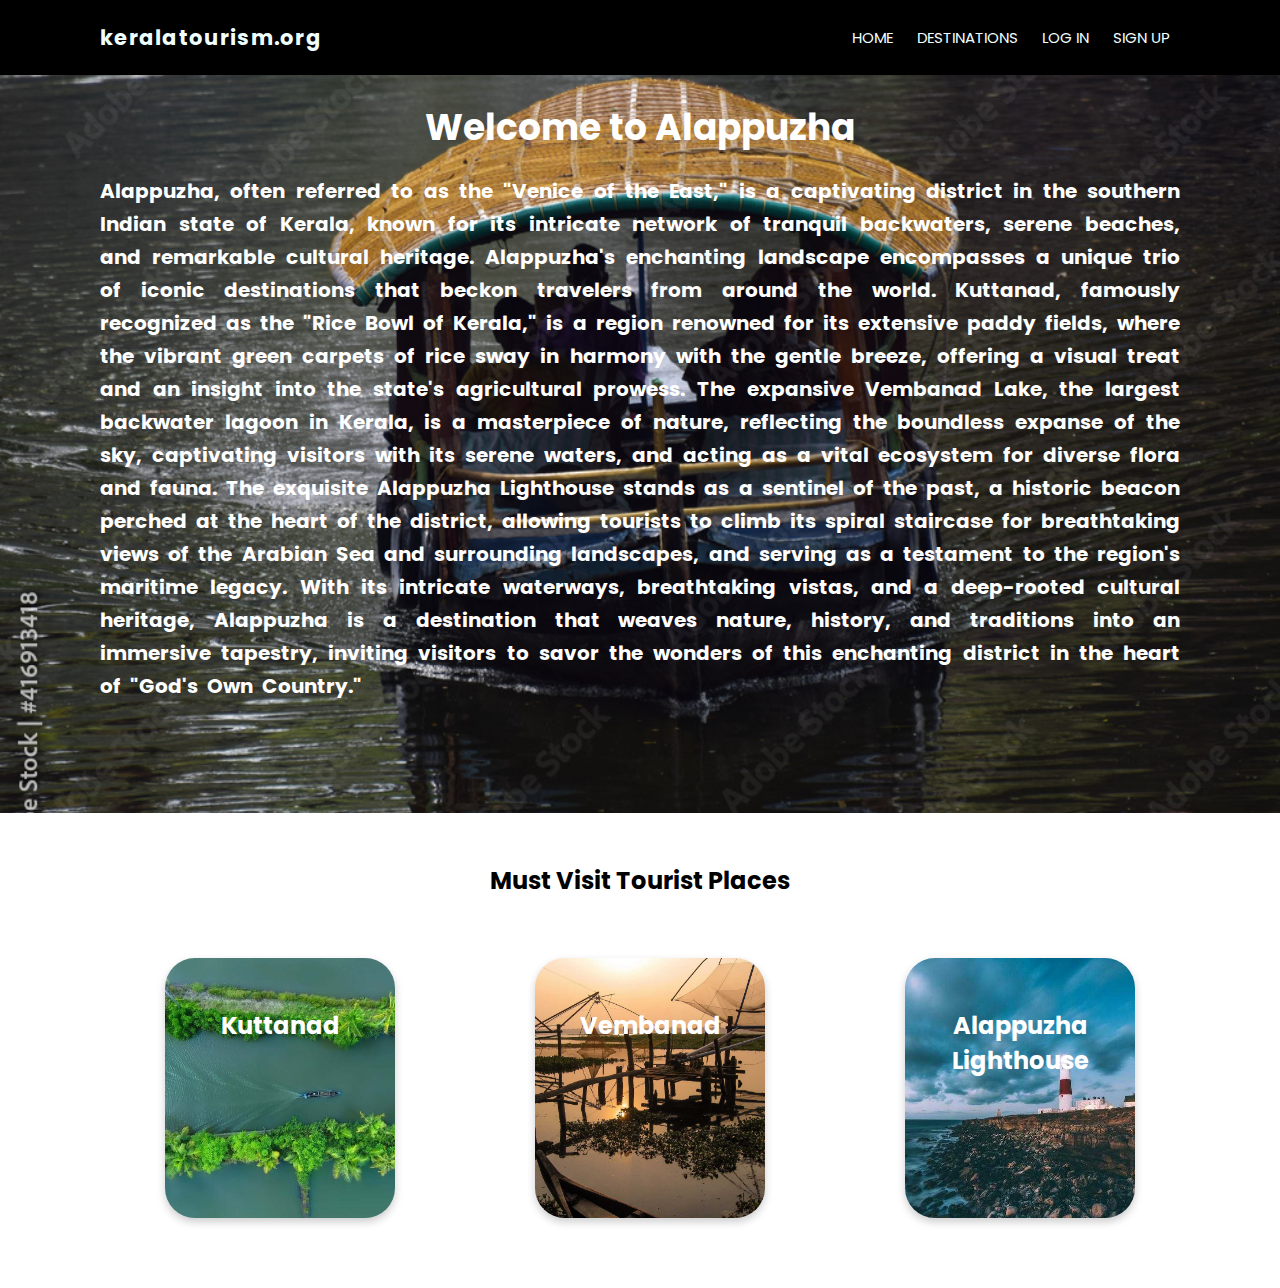
<file: alappuzha.html>
<!DOCTYPE html>
<html lang="en">
<head>
    <meta charset="UTF-8">
    <meta name="viewport" content="width=device-width, initial-scale=1.0">
    <title>Alappuzha</title>
    <link href="https://fonts.googleapis.com/css2?family=Poppins:wght@300&display=swap" rel="stylesheet">
    <link rel="stylesheet" href="navbar.css">
    <link rel="stylesheet" href="alappuzha.css">
</head>
<body>
    <header>
        <nav>
            <div class="logo">
                <p>keralatourism.org</p>
            </div>
            <ul>
                <li><a href="index.html">HOME</a></li>
                <li><a href="destinations.html">DESTINATIONS</a></li>
                <li><a href="login.html" target="_blank">LOG IN</a></li>
                <li><a href="signup.html" target="_blank">SIGN UP</a></li>
            </ul>
        </nav>
    </header>
    <div class="alappuzha-background">
        <h1>Welcome to Alappuzha</h1>
        <p>Alappuzha, often referred to as the "Venice of the East," is a captivating district in the southern Indian state of Kerala, known for its intricate network of tranquil backwaters, serene beaches, and remarkable cultural heritage. Alappuzha's enchanting landscape encompasses a unique trio of iconic destinations that beckon travelers from around the world. Kuttanad, famously recognized as the "Rice Bowl of Kerala," is a region renowned for its extensive paddy fields, where the vibrant green carpets of rice sway in harmony with the gentle breeze, offering a visual treat and an insight into the state's agricultural prowess. The expansive Vembanad Lake, the largest backwater lagoon in Kerala, is a masterpiece of nature, reflecting the boundless expanse of the sky, captivating visitors with its serene waters, and acting as a vital ecosystem for diverse flora and fauna. The exquisite Alappuzha Lighthouse stands as a sentinel of the past, a historic beacon perched at the heart of the district, allowing tourists to climb its spiral staircase for breathtaking views of the Arabian Sea and surrounding landscapes, and serving as a testament to the region's maritime legacy. With its intricate waterways, breathtaking vistas, and a deep-rooted cultural heritage, Alappuzha is a destination that weaves nature, history, and traditions into an immersive tapestry, inviting visitors to savor the wonders of this enchanting district in the heart of "God's Own Country."</p>
    </div>
    <h2>Must Visit Tourist Places</h2>
    <div class="destination-cards">
        <div class="destination-card">
            <h2 id="c1">Kuttanad</h2>
        </div>
        <div class="destination-card">
            <h2 id="c2">Vembanad</h2>
        </div>
        <div class="destination-card">
            <h2 id="c3">Alappuzha Lighthouse</h2>
        </div>
    </div>
</body>
</html>
</file>
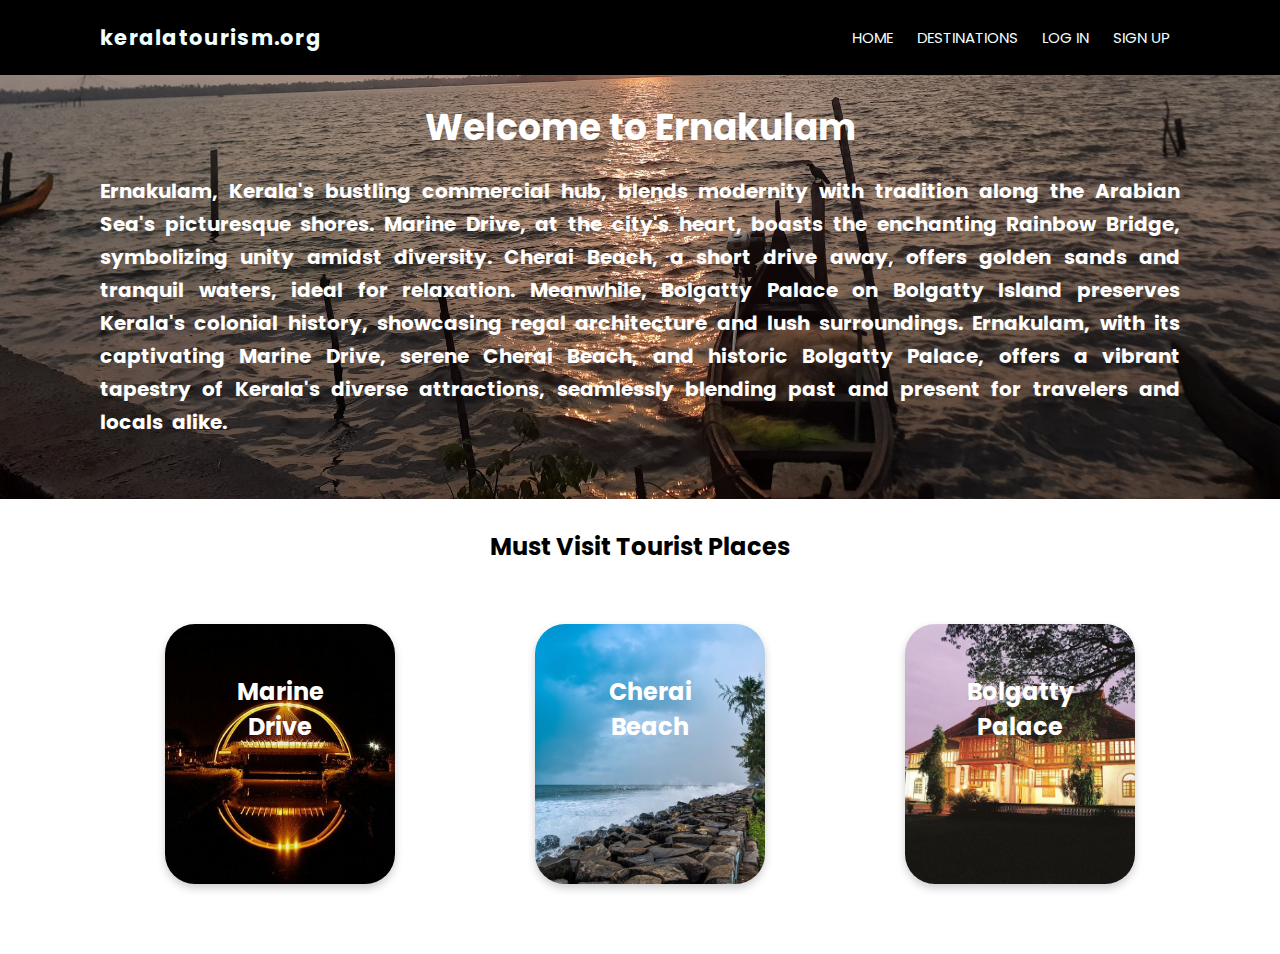
<file: eklm.html>
<!DOCTYPE html>
<html lang="en">
<head>
    <meta charset="UTF-8">
    <meta name="viewport" content="width=device-width, initial-scale=1.0">
    <title>Ernakulam</title>
    <link href="https://fonts.googleapis.com/css2?family=Poppins:wght@300&display=swap" rel="stylesheet">
    <link rel="stylesheet" href="navbar.css">
    <link rel="stylesheet" href="eklm.css">
</head>
<body>
    <header>
        <nav>
            <div class="logo">
                <p>keralatourism.org</p>
            </div>
            <ul>
                <li><a href="index.html">HOME</a></li>
                <li><a href="destinations.html">DESTINATIONS</a></li>
                <li><a href="login.html" target="_blank">LOG IN</a></li>
                <li><a href="signup.html" target="_blank">SIGN UP</a></li>
            </ul>
        </nav>
    </header>
    <div class="eklm-background">
        <h1>Welcome to Ernakulam</h1>
        <p>Ernakulam, Kerala's bustling commercial hub, blends modernity with tradition along the Arabian Sea's picturesque shores. Marine Drive, at the city's heart, boasts the enchanting Rainbow Bridge, symbolizing unity amidst diversity. Cherai Beach, a short drive away, offers golden sands and tranquil waters, ideal for relaxation. Meanwhile, Bolgatty Palace on Bolgatty Island preserves Kerala's colonial history, showcasing regal architecture and lush surroundings. Ernakulam, with its captivating Marine Drive, serene Cherai Beach, and historic Bolgatty Palace, offers a vibrant tapestry of Kerala's diverse attractions, seamlessly blending past and present for travelers and locals alike.</p>
    </div>
    <h2>Must Visit Tourist Places</h2>
    <div class="destination-cards">
        <div class="destination-card">
            <h2 id="c1">Marine Drive</h2>
        </div>
        <div class="destination-card">
            <h2 id="c2">Cherai Beach</h2>
        </div>
        <div class="destination-card">
            <h2 id="c3">Bolgatty Palace </h2>
        </div>
    </div>
</body>
</html>
</file>
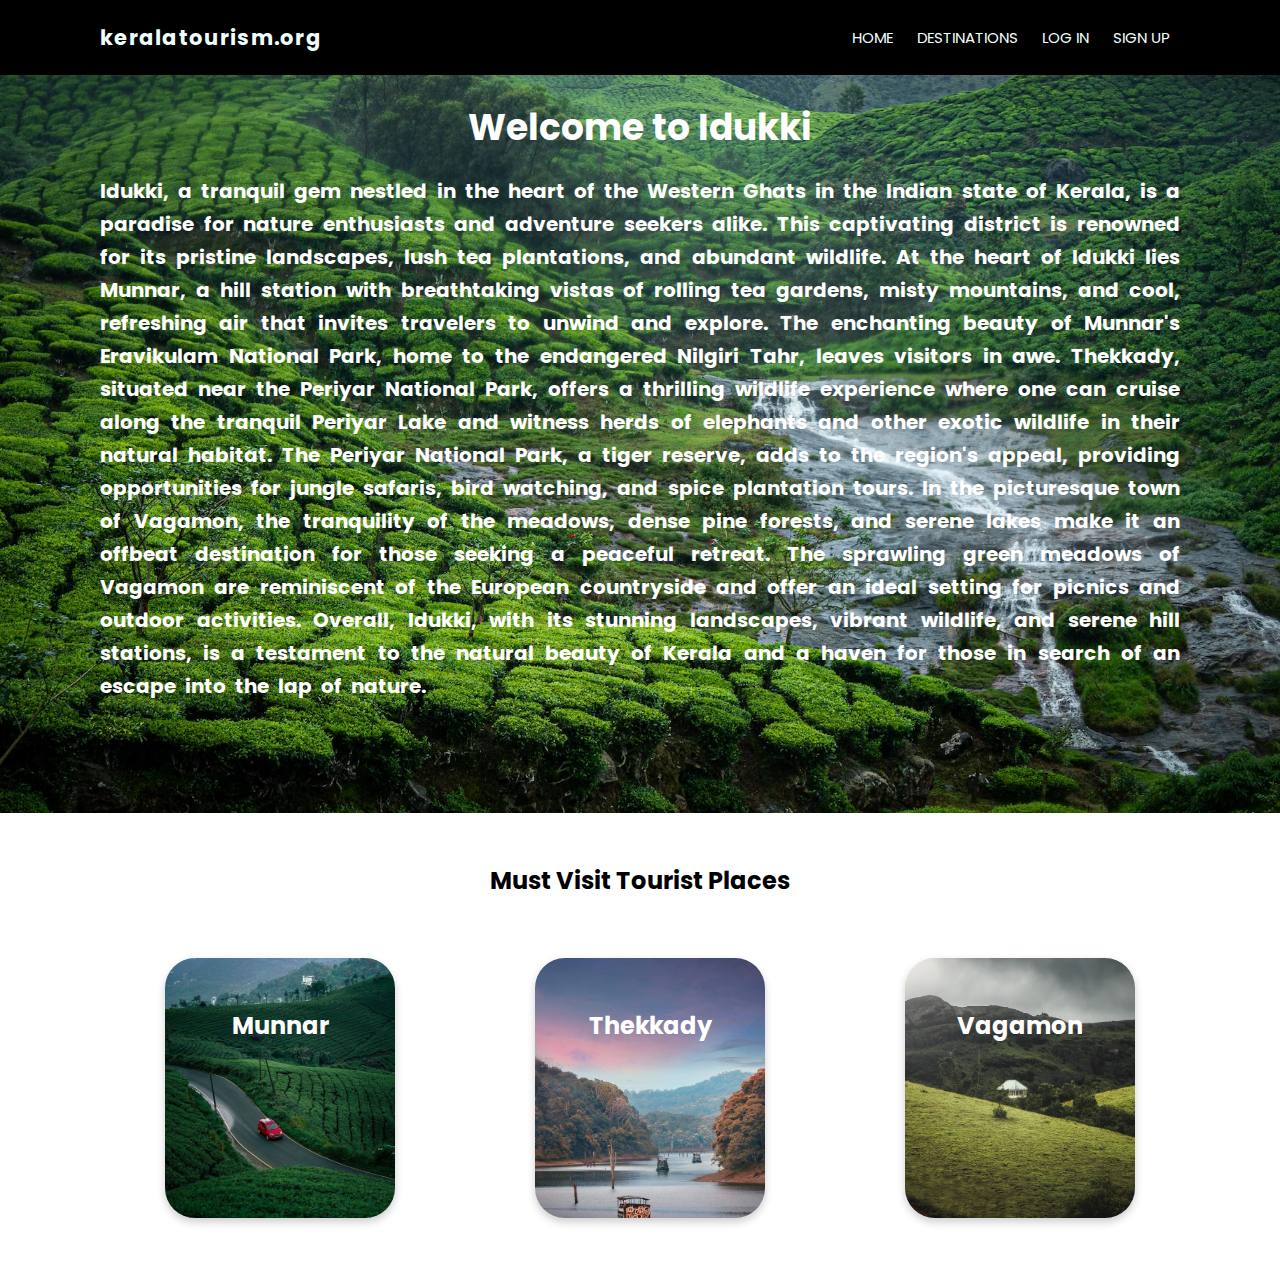
<file: idukki.html>
<!DOCTYPE html>
<html lang="en">
<head>
    <meta charset="UTF-8">
    <meta name="viewport" content="width=device-width, initial-scale=1.0">
    <title>Idukki</title>
    <link href="https://fonts.googleapis.com/css2?family=Poppins:wght@300&display=swap" rel="stylesheet">
    <link rel="stylesheet" href="navbar.css">
    <link rel="stylesheet" href="idukki.css">
</head>
<body>
    <header>
        <nav>
            <div class="logo">
                <p>keralatourism.org</p>
            </div>
            <ul>
                <li><a href="index.html">HOME</a></li>
                <li><a href="destinations.html">DESTINATIONS</a></li>
                <li><a href="login.html" target="_blank">LOG IN</a></li>
                <li><a href="signup.html" target="_blank">SIGN UP</a></li>
            </ul>
        </nav>
    </header>
    <div class="idukki-background">
        <h1>Welcome to Idukki</h1>
        <p>Idukki, a tranquil gem nestled in the heart of the Western Ghats in the Indian state of Kerala, is a paradise for nature enthusiasts and adventure seekers alike. This captivating district is renowned for its pristine landscapes, lush tea plantations, and abundant wildlife. At the heart of Idukki lies Munnar, a hill station with breathtaking vistas of rolling tea gardens, misty mountains, and cool, refreshing air that invites travelers to unwind and explore. The enchanting beauty of Munnar's Eravikulam National Park, home to the endangered Nilgiri Tahr, leaves visitors in awe. Thekkady, situated near the Periyar National Park, offers a thrilling wildlife experience where one can cruise along the tranquil Periyar Lake and witness herds of elephants and other exotic wildlife in their natural habitat. The Periyar National Park, a tiger reserve, adds to the region's appeal, providing opportunities for jungle safaris, bird watching, and spice plantation tours. In the picturesque town of Vagamon, the tranquility of the meadows, dense pine forests, and serene lakes make it an offbeat destination for those seeking a peaceful retreat. The sprawling green meadows of Vagamon are reminiscent of the European countryside and offer an ideal setting for picnics and outdoor activities. Overall, Idukki, with its stunning landscapes, vibrant wildlife, and serene hill stations, is a testament to the natural beauty of Kerala and a haven for those in search of an escape into the lap of nature.</p>
    </div>
    <h2>Must Visit Tourist Places</h2>
    <div class="destination-cards">
        <div class="destination-card">
            <h2 id="c1">Munnar</h2>
        </div>
        <div class="destination-card">
            <h2 id="c2">Thekkady</h2>
        </div>
        <div class="destination-card">
            <h2 id="c3">Vagamon </h2>
        </div>
    </div>
</body>
</html>
</file>
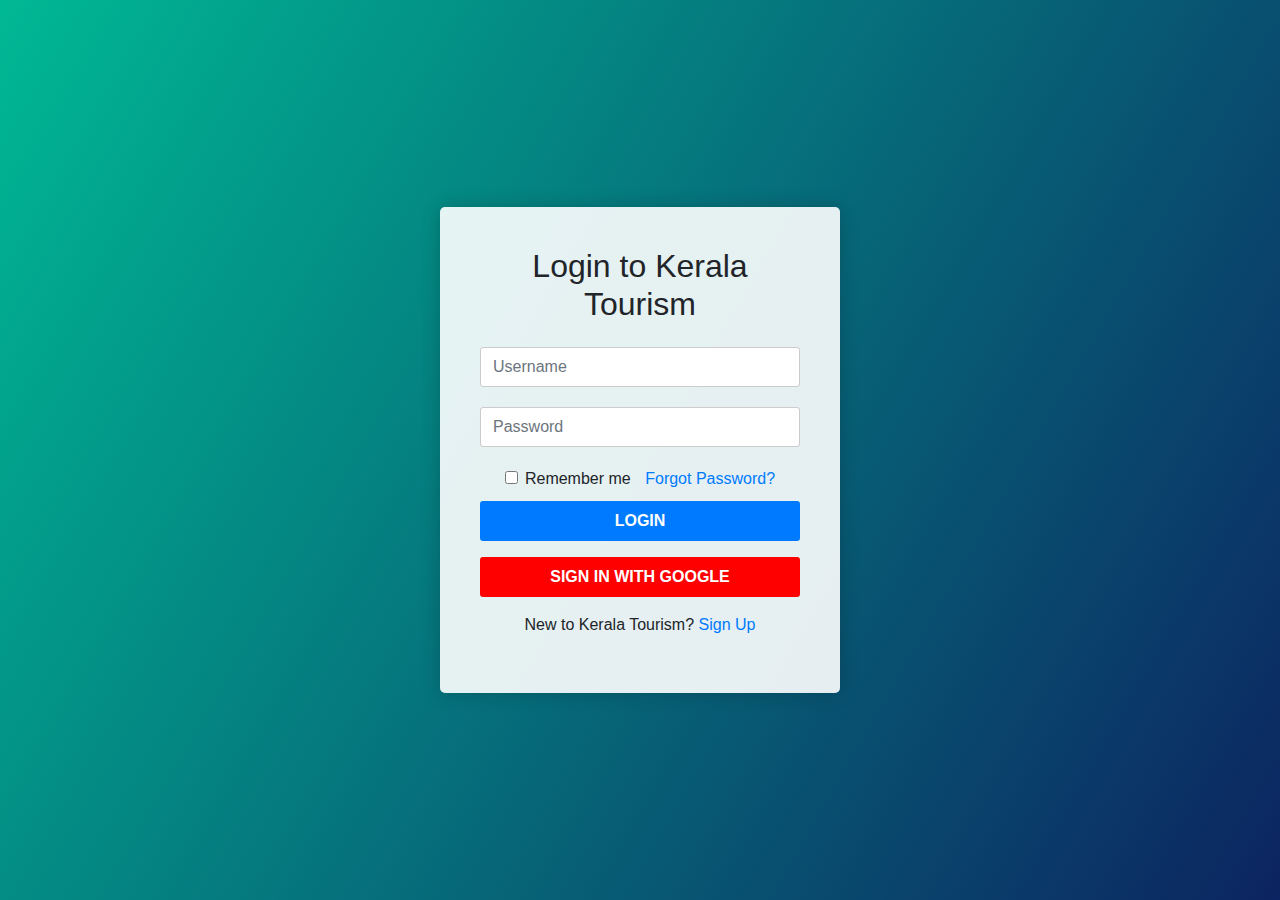
<file: login.html>
<!DOCTYPE html>
<html lang="en">
<head>
    <meta charset="UTF-8">
    <meta name="viewport" content="width=device-width, initial-scale=1.0">
    <title>Login - Kerala Tourism</title>
    <link rel="stylesheet" href="https://stackpath.bootstrapcdn.com/bootstrap/4.5.2/css/bootstrap.min.css">
    <link rel="stylesheet" href="login.css"> 
</head>
<body>
    <div class="login-container">
        <div class="login-box">
            <h2 class="text-center mb-4">Login to Kerala Tourism</h2>
            <form action="process_login.php" method="post">
                <div class="form-group">
                    <input type="text" class="form-control" id="username" name="username" placeholder="Username" required>
                </div>
                <div class="form-group">
                    <input type="password" class="form-control" id="password" name="password" placeholder="Password" required>
                </div>
                <div class="form-check">
                    <input type="checkbox" class="form-check-input" id="rememberMe">
                    <label class="form-check-label" for="rememberMe">Remember me</label>
                    <a href="forgot_password.html" class="forgot-password-link">Forgot Password?</a>
                </div>
                <button type="submit" class="btn btn-primary btn-block">Login</button>
                <div class="text-center mt-3">
                    <button class="btn btn-danger btn-block">Sign In with Google</button>
                </div>
                <div class="text-center mt-3">
                    <p>New to Kerala Tourism? <a href="signup.html">Sign Up</a></p>
                </div>
            </form>
        </div>
    </div>
</body>
</html>
</file>
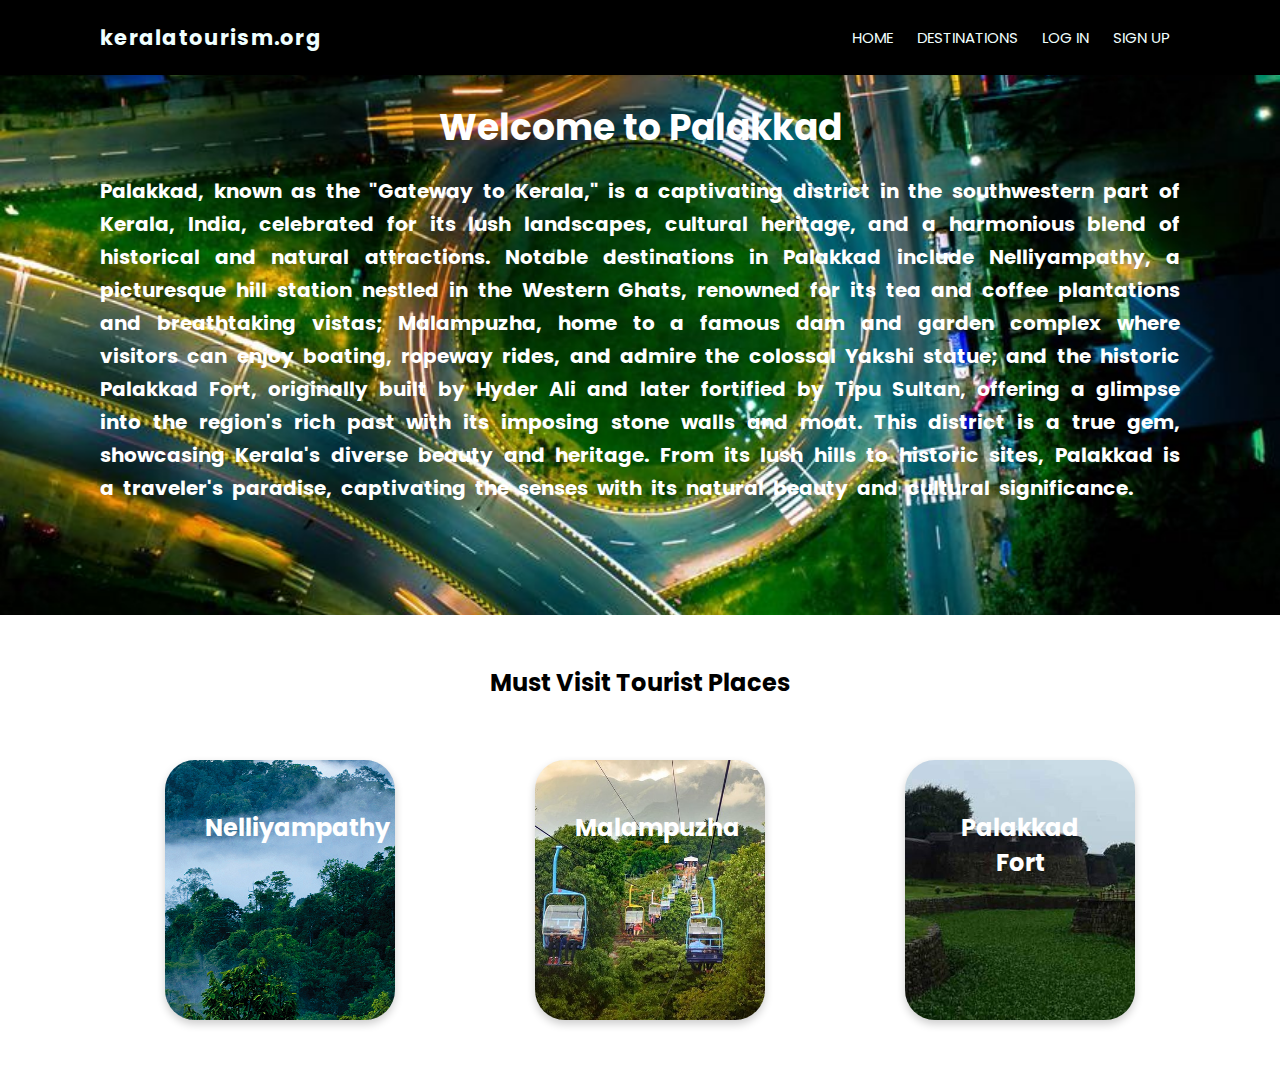
<file: pkd.html>
<!DOCTYPE html>
<html lang="en">
<head>
    <meta charset="UTF-8">
    <meta name="viewport" content="width=device-width, initial-scale=1.0">
    <title>Palakkad</title>
    <link href="https://fonts.googleapis.com/css2?family=Poppins:wght@300&display=swap" rel="stylesheet">
    <link rel="stylesheet" href="navbar.css">
    <link rel="stylesheet" href="pkd.css">
</head>
<body>
    <header>
        <nav>
            <div class="logo">
                <p>keralatourism.org</p>
            </div>
            <ul>
                <li><a href="index.html">HOME</a></li>
                <li><a href="destinations.html">DESTINATIONS</a></li>
                <li><a href="login.html" target="_blank">LOG IN</a></li>
                <li><a href="signup.html">SIGN UP</a></li>
            </ul>
        </nav>
    </header>
    <div class="palakkad-background">
        <h1>Welcome to Palakkad</h1>
        <p>Palakkad, known as the "Gateway to Kerala," is a captivating district in the southwestern part of Kerala, India, celebrated for its lush landscapes, cultural heritage, and a harmonious blend of historical and natural attractions. Notable destinations in Palakkad include Nelliyampathy, a picturesque hill station nestled in the Western Ghats, renowned for its tea and coffee plantations and breathtaking vistas; Malampuzha, home to a famous dam and garden complex where visitors can enjoy boating, ropeway rides, and admire the colossal Yakshi statue; and the historic Palakkad Fort, originally built by Hyder Ali and later fortified by Tipu Sultan, offering a glimpse into the region's rich past with its imposing stone walls and moat. This district is a true gem, showcasing Kerala's diverse beauty and heritage. From its lush hills to historic sites, Palakkad is a traveler's paradise, captivating the senses with its natural beauty and cultural significance.</p>
    </div>
    <h2>Must Visit Tourist Places</h2>
    <div class="destination-cards">
        <div class="destination-card">
            <h2 id="c1">Nelliyampathy</h2>
        </div>
        <div class="destination-card">
            <h2 id="c2">Malampuzha</h2>
        </div>
        <div class="destination-card">
            <h2 id="c3">Palakkad Fort</h2>
        </div>
    </div>
</body>
</html>
</file>
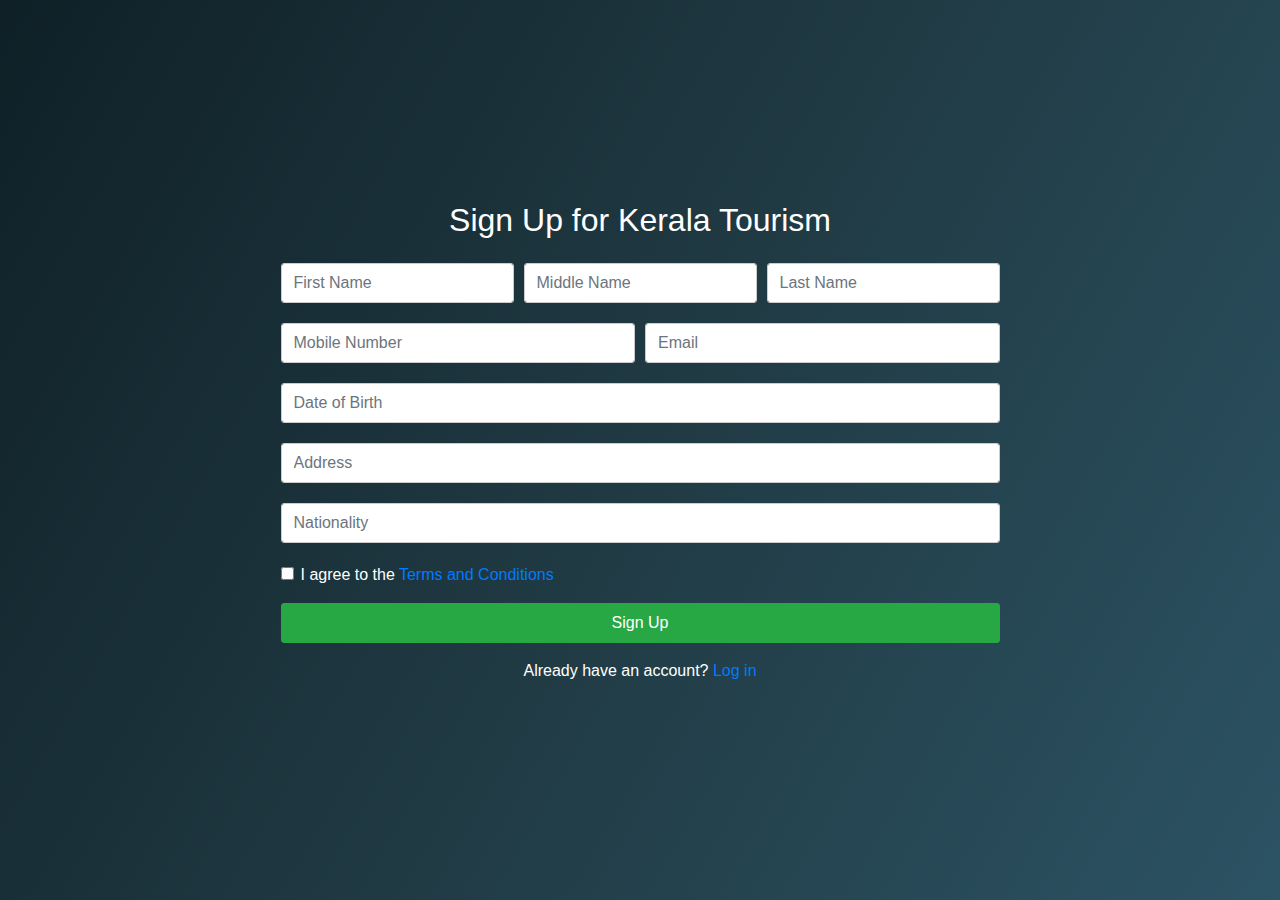
<file: signup.html>
<!DOCTYPE html>
<html lang="en">
<head>
    <meta charset="UTF-8">
    <meta name="viewport" content="width=device-width, initial-scale=1.0">
    <title>Sign Up - Kerala Tourism</title>
    <link rel="stylesheet" href="https://stackpath.bootstrapcdn.com/bootstrap/4.5.2/css/bootstrap.min.css">
    <link rel="stylesheet" href="signup.css"> 
</head>
<body>
    <div class="signup-container">
        <div class="signup-box">
            <h2 class="text-center text-white mb-4">Sign Up for Kerala Tourism</h2>
            <form action="process_signup.php" method="post">
                <div class="form-row">
                    <div class="form-group col-md-4">
                        <input type="text" class="form-control" id="firstName" name="firstName" placeholder="First Name" required>
                    </div>
                    <div class="form-group col-md-4">
                        <input type="text" class="form-control" id="middleName" name="middleName" placeholder="Middle Name">
                    </div>
                    <div class="form-group col-md-4">
                        <input type="text" class="form-control" id="lastName" name="lastName" placeholder="Last Name" required>
                    </div>
                </div>
                <div class="form-row">
                    <div class="form-group col-md-6">
                        <input type="tel" class="form-control" id="mobileNumber" name="mobileNumber" placeholder="Mobile Number" required>
                    </div>
                    <div class="form-group col-md-6">
                        <input type="email" class="form-control" id="email" name="email" placeholder="Email" required>
                    </div>
                </div>
                <div class="form-group">
                    <input type="text" class="form-control" id="dob" name="dob" placeholder="Date of Birth" required>
                </div>
                <div class="form-group">
                    <input type="text" class="form-control" id="address" name="address" placeholder="Address" required>
                </div>
                <div class="form-group">
                    <input type="text" class="form-control" id="nationality" name="nationality" placeholder="Nationality" required>
                </div>
                <div class="form-check">
                    <input type="checkbox" class="form-check-input" id="agreeToTerms" required>
                    <label class="form-check-label text-white" for="agreeToTerms">I agree to the <a href="terms.html" target="_blank" class="text-primary">Terms and Conditions</a></label>
                </div>
                <button type="submit" class="btn btn-success btn-block mt-3">Sign Up</button>
                <div class="text-center mt-3">
                    <p class="text-white">Already have an account? <a href="login.html" class="text-primary">Log in</a></p>
                </div>
            </form>
        </div>
    </div>
</body>
</html>
</file>
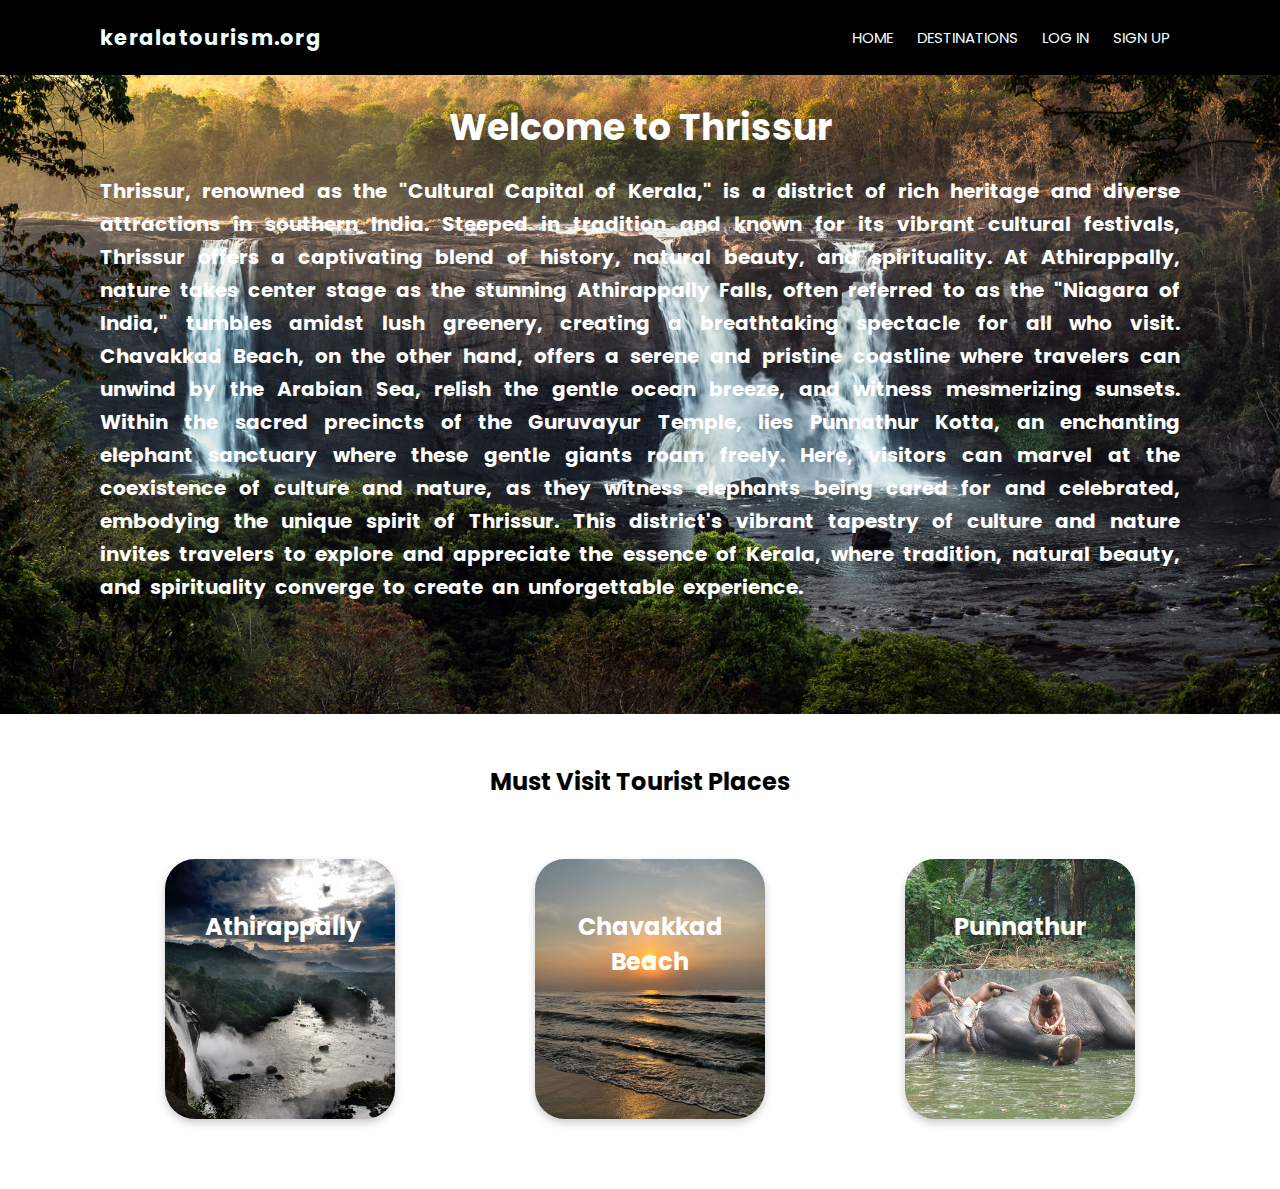
<file: thrissur.html>
<!DOCTYPE html>
<html lang="en">
<head>
    <meta charset="UTF-8">
    <meta name="viewport" content="width=device-width, initial-scale=1.0">
    <title>Thrissur</title>
    <link href="https://fonts.googleapis.com/css2?family=Poppins:wght@300&display=swap" rel="stylesheet">
    <link rel="stylesheet" href="navbar.css">
    <link rel="stylesheet" href="thrissur.css">
</head>
<body>
    <header>
        <nav>
            <div class="logo">
                <p>keralatourism.org</p>
            </div>
            <ul>
                <li><a href="index.html">HOME</a></li>
                <li><a href="destinations.html">DESTINATIONS</a></li>
                <li><a href="login.html" target="_blank">LOG IN</a></li>
                <li><a href="signup.html" target="_blank">SIGN UP</a></li>
            </ul>
        </nav>
    </header>
    <div class="thrissur-background">
        <h1>Welcome to Thrissur</h1>
        <p>Thrissur, renowned as the "Cultural Capital of Kerala," is a district of rich heritage and diverse attractions in southern India. Steeped in tradition and known for its vibrant cultural festivals, Thrissur offers a captivating blend of history, natural beauty, and spirituality. At Athirappally, nature takes center stage as the stunning Athirappally Falls, often referred to as the "Niagara of India," tumbles amidst lush greenery, creating a breathtaking spectacle for all who visit. Chavakkad Beach, on the other hand, offers a serene and pristine coastline where travelers can unwind by the Arabian Sea, relish the gentle ocean breeze, and witness mesmerizing sunsets. Within the sacred precincts of the Guruvayur Temple, lies Punnathur Kotta, an enchanting elephant sanctuary where these gentle giants roam freely. Here, visitors can marvel at the coexistence of culture and nature, as they witness elephants being cared for and celebrated, embodying the unique spirit of Thrissur. This district's vibrant tapestry of culture and nature invites travelers to explore and appreciate the essence of Kerala, where tradition, natural beauty, and spirituality converge to create an unforgettable experience.</p>
    </div>
    <h2>Must Visit Tourist Places</h2>
    <div class="destination-cards">
        <div class="destination-card">
            <h2 id="c1">Athirappally</h2>
        </div>
        <div class="destination-card">
            <h2 id="c2">Chavakkad Beach</h2>
        </div>
        <div class="destination-card">
            <h2 id="c3">Punnathur </h2>
        </div>
    </div>
</body>
</html>
</file>
<file: navbar.css>
* {
    font-family: Poppins;
    padding: 0;
    margin: 0;
}

a, p {
    text-decoration: none;
    font-size: 15px;
    color: azure;
}

    nav {
        width: 100%;
        height: 75px;
        line-height: 75px;
        padding: 0px 100px;
        position: fixed;
        background: black;
    }


nav .logo p {
    font-size: 21px;
    font-weight: bold;
    float: left;
    color: azure;
    letter-spacing: 1.3px;
    cursor: pointer;
}

nav ul {
    text-align: right;
    padding-right: 200px;
}

nav li {
    display: inline;
    padding: 10px;
}
</file>
<file: alappuzha.css>
.alappuzha-background {
    background-image: url('./images/alapuzha.jpeg'); 
    background-size: cover;
    background-position: center;
    background-repeat: no-repeat;
    background-attachment: scroll;
    text-align: center;
    color: white;
    padding: 100px;
}

.alappuzha-background h1 {
    font-size: 36px;
    margin-bottom: 20px;
}

.alappuzha-background p {
    font-size: 18px;
}

.destination-cards {
    display: flex;
    justify-content: center;
    margin-top: 40px;
}

.destination-card {
    background-color: #f0f0f0;
    padding: 40px;
    margin: 20px;
    margin-right: 10px;
    border-radius: 8px;
    text-align: center;
    box-shadow: 0 2px 4px rgba(0, 0, 0, 0.1);
}

.destination-card h2 {
    font-size: 24px;
}

.destination-cards {
    display: flex;
    justify-content: center;
    margin-top: 40px;
}

.destination-card {
    background-color: #f0f0f0;
    padding: 40px; 
    margin: 20px; 
    margin-right: 120px;
    margin-bottom: 70px;
    border-radius: 30px;
    text-align: center;
    box-shadow: 0 4px 8px rgba(0, 0, 0, 0.2);
    transition: transform 0.3s ease, background-image 0.3s ease;
    width: 150px; 
    height: 180px; 
}

.destination-card:last-child {
    margin-right: 0; 
}

.destination-card:hover {
    transform: scale(1.05);
    background-image: url('card-hover-background.jpg'); 
}

.destination-card h2 {
    font-size: 24px;
    margin: 10px 0;
    color: #333;
}



.destination-card:nth-child(1) {
    background-image: url('./images/kuttanad.jpg'); 
    background-size: cover;
    background-position: center;
    
}

.destination-card:nth-child(2) {
    background-image: url('./images/vembanad.jpg'); 
    background-size: cover;
    background-position: center;
    text-align: justify;
    
}

.destination-card:nth-child(3) {
    background-image: url('./images/lighthouse.jpeg'); 
    background-size: cover;
    background-position: center;

}

#c1, #c2, #c3 {
    color: white;
    text-align: center;
}

.alappuzha-background p {
   text-align: justify;
    margin: 10px 0;
    border: 1px;
    font-size: 20px;
    color: white;
    font-weight: bolder;
    word-spacing: 5px;
    line-height: 33px;
}

h2{
    text-align: center;
    margin-top: 50px;
}
</file>
<file: eklm.css>
.eklm-background {
    background-image: url('./images/marine\ drive\ new.jpg');
    background-size: cover;
    background-position: center calc(100% - 50px); /* Adjusted background position */
    background-repeat: no-repeat;
    background-attachment: scroll;
    text-align: center;
    color: white;
    padding: 100px;
}

.eklm-background h1 {
    font-size: 36px;
    margin-bottom: 20px;
}

.eklm-background p {
    font-size: 18px;
}

.destination-cards {
    display: flex;
    justify-content: center;
    margin-top: 40px;
}

.destination-card {
    background-color: #f0f0f0;
    padding: 40px;
    margin: 20px;
    margin-right: 10px;
    border-radius: 8px;
    text-align: center;
    box-shadow: 0 2px 4px rgba(0, 0, 0, 0.1);
}

.destination-card h2 {
    font-size: 24px;
}

/* Add this CSS to the palakkad.css file */

.destination-cards {
    display: flex;
    justify-content: center;
    margin-top: 40px;
}

.destination-card {
    background-color: #f0f0f0;
    padding: 40px; 
    margin: 20px; 
    margin-right: 120px;
    margin-bottom: 70px;
    border-radius: 30px;
    text-align: center;
    box-shadow: 0 4px 8px rgba(0, 0, 0, 0.2);
    transition: transform 0.3s ease, background-image 0.3s ease;
    width: 150px; 
    height: 180px; 
}

.destination-card:last-child {
    margin-right: 0; 
}

.destination-card:hover {
    transform: scale(1.05);
    background-image: url('card-hover-background.jpg'); 
}

.destination-card h2 {
    font-size: 24px;
    margin: 10px 0;
    color: #333;
}

.destination-card:nth-child(1) {
    background-image: url('./images/rainbow\ bridge.jpg'); 
    background-size: cover;
    background-position: center;
    
}

.destination-card:nth-child(2) {
    background-image: url('./images/cherai.jpg'); 
    background-size: cover;
    background-position: center;
    text-align: justify;
    
}

.destination-card:nth-child(3) {
    background-image: url('./images/bolgaty.jpg'); 
    background-size: cover;
    background-position: center;

}

#c1, #c2, #c3 {
    color: white;
    text-align: center;
}

.eklm-background p {
   text-align: justify;
    margin: 10px 0;
    border: 1px;
    font-size: 20px;
    color: white;
    font-weight: bolder;
    word-spacing: 5px;
    line-height: 33px;
}

h2 {
    text-align: center;
    margin-top: -20px; /* Adjusted margin-top */
}
</file>
<file: idukki.css>
/* Add this CSS to a file named palakkad.css */

.idukki-background {
    background-image: url('./images/munnar\ bg.avif'); /* Replace 'palakkad-background.jpg' with your image file path */
    background-size: cover;
    background-position: center;
    background-repeat: no-repeat;
    background-attachment: scroll;
    text-align: center;
    color: white;
    padding: 100px;
}

.idukki-background h1 {
    font-size: 36px;
    margin-bottom: 20px;
}

.idukki-background p {
    font-size: 18px;
}

.destination-cards {
    display: flex;
    justify-content: center;
    margin-top: 40px;
}

.destination-card {
    background-color: #f0f0f0;
    padding: 40px;
    margin: 20px;
    margin-right: 10px;
    border-radius: 8px;
    text-align: center;
    box-shadow: 0 2px 4px rgba(0, 0, 0, 0.1);
}

.destination-card h2 {
    font-size: 24px;
}

/* Add this CSS to the palakkad.css file */

.destination-cards {
    display: flex;
    justify-content: center;
    margin-top: 40px;
}

.destination-card {
    background-color: #f0f0f0;
    padding: 40px; /* Increase padding to make the cards larger */
    margin: 20px; /* Increase margin to space out the cards */
    margin-right: 120px;
    margin-bottom: 70px;
    border-radius: 30px;
    text-align: center;
    box-shadow: 0 4px 8px rgba(0, 0, 0, 0.2);
    transition: transform 0.3s ease, background-image 0.3s ease;
    width: 150px; /* Increase the card width */
    height: 180px; /* Increase the card height */
}

.destination-card:last-child {
    margin-right: 0; 
}

.destination-card:hover {
    transform: scale(1.05);
    background-image: url('card-hover-background.jpg'); 
}

.destination-card h2 {
    font-size: 24px;
    margin: 10px 0;
    color: #333;
}

.destination-card:nth-child(1) {
    background-image: url('./images/munnar.jpg'); 
    background-size: cover;
    background-position: center;
    
}

.destination-card:nth-child(2) {
    background-image: url('./images/thekkady.jpg'); 
    background-size: cover;
    background-position: center;
    text-align: justify;
    
}

.destination-card:nth-child(3) {
    background-image: url('./images/vagamon\ 1.avif'); 
    background-size: cover;
    background-position: center;

}

#c1, #c2, #c3 {
    color: white;
    text-align: center;
}

.idukki-background p {
   text-align: justify;
    margin: 10px 0;
    border: 1px;
    font-size: 20px;
    color: white;
    font-weight: bolder;
    word-spacing: 5px;
    line-height: 33px;
}

h2{
    text-align: center;
    margin-top: 50px;
}
</file>
<file: login.css>
body {
    margin: 0;
    padding: 0;
    height: 100vh;
    background: linear-gradient(120deg, #00b894, #0c2461); 
    font-family: Poppins, Arial, sans-serif;
    display: flex;
    justify-content: center;
    align-items: center;
}

.login-container {
    background-color: rgba(255, 255, 255, 0.9);
    border-radius: 5px;
    padding: 20px;
    box-shadow: 0 0 20px rgba(0, 0, 0, 0.2);
    width: 400px;
    text-align: center;
}

.login-box {
    padding: 20px;
}

.form-group {
    margin-bottom: 20px;
}

.form-control {
    border: 1px solid #ccc;
    border-radius: 3px;
    height: 40px;
}

.btn {
    height: 40px;
    border-radius: 3px;
}

.btn-primary, .btn-danger {
    color: #fff;
    border: none;
    font-weight: bold;
    text-transform: uppercase;
}

.btn-primary {
    background-color: #007BFF;
    margin-top: 10px;
}

.btn-primary:hover {
    background-color: #0056b3;
}

.btn-danger {
    background-color: #FF0000;
}

.btn-danger:hover {
    background-color: #CC0000;
}

.form-check-input {
    margin-top: 0.25rem;
}

.forgot-password-link {
    margin-left: 10px;
}

.btn-primary {
    background-color: #007BFF;
    margin-top: 10px;
}

.btn-primary:hover {
    background-color: #0056b3;
}
</file>
<file: pkd.css>
.palakkad-background {
    background-image: url('./images/pkd\ roundabout.jpg'); /* Replace 'palakkad-background.jpg' with your image file path */
    background-size: cover;
    background-position: center;
    background-repeat: no-repeat;
    background-attachment: scroll;
    text-align: center;
    color: white;
    padding: 100px;
}

.palakkad-background h1 {
    font-size: 36px;
    margin-bottom: 20px;
}

.palakkad-background p {
    font-size: 18px;
}

.destination-cards {
    display: flex;
    justify-content: center;
    margin-top: 40px;
}

.destination-card {
    background-color: #f0f0f0;
    padding: 40px;
    margin: 20px;
    margin-right: 10px;
    border-radius: 8px;
    text-align: center;
    box-shadow: 0 2px 4px rgba(0, 0, 0, 0.1);
}

.destination-card h2 {
    font-size: 24px;
}

.destination-cards {
    display: flex;
    justify-content: center;
    margin-top: 40px;
}

.destination-card {
    background-color: #f0f0f0;
    padding: 40px; 
    margin: 20px; 
    margin-right: 120px;
    margin-bottom: 70px;
    border-radius: 30px;
    text-align: center;
    box-shadow: 0 4px 8px rgba(0, 0, 0, 0.2);
    transition: transform 0.3s ease, background-image 0.3s ease;
    width: 150px; 
    height: 180px; 
}

.destination-card:last-child {
    margin-right: 0; 
}

.destination-card:hover {
    transform: scale(1.05);
    background-image: url('card-hover-background.jpg'); 
}

.destination-card h2 {
    font-size: 24px;
    margin: 10px 0;
    color: #333;
}

.destination-card:nth-child(1) {
    background-image: url('./images/neliampathy\ new.jpg'); 
    background-size: cover;
    background-position: center;
    
}

.destination-card:nth-child(2) {
    background-image: url('./images/malampuzha.jpg'); 
    background-size: cover;
    background-position: center;
}

.destination-card:nth-child(3) {
    background-image: url('./images/pkdfort.jpg'); 
    background-size: cover;
    background-position: center;
}

#c1, #c2, #c3 {
    color: white;
}

.palakkad-background p {
   text-align: justify;
    margin: 10px 0;
    border: 1px;
    font-size: 20px;
    color: white;
    font-weight: bolder;
    word-spacing: 5px;
    line-height: 33px;
}

h2{
    text-align: center;
    margin-top: 50px;
}
</file>
<file: signup.css>
body {
    margin: 0;
    padding: 0;
    height: 100vh;
    background: linear-gradient(120deg, #0F2027, #203A43, #2C5364); 
    font-family: Poppins, Arial, sans-serif;
    display: flex;
    justify-content: center;
    align-items: center;
}

.login-container {
    background-color: rgba(255, 255, 255, 0.9);
    border-radius: 5px;
    padding: 20px;
    box-shadow: 0 0 20px rgba(0, 0, 0, 0.2);
    width: 400px;
    text-align: center;
}

.login-box {
    padding: 20px;
}

.form-group {
    margin-bottom: 20px;
}

.form-control {
    border: 1px solid #ccc;
    border-radius: 3px;
    height: 40px;
}

.btn {
    height: 40px;
    border-radius: 3px;
}

.btn-primary, .btn-danger {
    color: #fff;
    border: none;
    font-weight: bold;
    text-transform: uppercase;
}

.btn-primary {
    background-color: #007BFF;
    margin-top: 10px;
}

.btn-primary:hover {
    background-color: #0056b3;
}

.btn-danger {
    background-color: #FF0000;
}

.btn-danger:hover {
    background-color: #CC0000;
}

.form-check-input {
    margin-top: 0.25rem;
}

.forgot-password-link {
    margin-left: 10px;
}





.btn-primary {
    background-color: #007BFF;
    margin-top: 10px; 
}

.btn-primary:hover {
    background-color: #0056b3;
}
</file>
<file: thrissur.css>
/* Add this CSS to a file named palakkad.css */

.thrissur-background {
    background-image: url('./images/athirapplay.jpg'); /* Replace 'palakkad-background.jpg' with your image file path */
    background-size: cover;
    background-position: center;
    background-repeat: no-repeat;
    background-attachment: scroll;
    text-align: center;
    color: white;
    padding: 100px;
}

.thrissur-background h1 {
    font-size: 36px;
    margin-bottom: 20px;
}

.thrissur-background p {
    font-size: 18px;
}

.destination-cards {
    display: flex;
    justify-content: center;
    margin-top: 40px;
}

.destination-card {
    background-color: #f0f0f0;
    padding: 40px;
    margin: 20px;
    margin-right: 10px;
    border-radius: 8px;
    text-align: center;
    box-shadow: 0 2px 4px rgba(0, 0, 0, 0.1);
}

.destination-card h2 {
    font-size: 24px;
}

/* Add this CSS to the palakkad.css file */

.destination-cards {
    display: flex;
    justify-content: center;
    margin-top: 40px;
}

.destination-card {
    background-color: #f0f0f0;
    padding: 40px; 
    margin: 20px; 
    margin-right: 120px;
    margin-bottom: 70px;
    border-radius: 30px;
    text-align: center;
    box-shadow: 0 4px 8px rgba(0, 0, 0, 0.2);
    transition: transform 0.3s ease, background-image 0.3s ease;
    width: 150px; 
    height: 180px; 
}

.destination-card:last-child {
    margin-right: 0; 
}

.destination-card:hover {
    transform: scale(1.05);
    background-image: url('card-hover-background.jpg'); 
}

.destination-card h2 {
    font-size: 24px;
    margin: 10px 0;
    color: #333;
}

.destination-card:nth-child(1) {
    background-image: url('./images/Athirappilly-falls-kerala-harstuff.jpg'); 
    background-size: cover;
    background-position: center;
    
}

.destination-card:nth-child(2) {
    background-image: url('./images/Chennai\ beaches.jpeg');
    background-size: cover;
    background-position: center;
    text-align: justify;
    
}

.destination-card:nth-child(3) {
    background-image: url('./images/punnathur\ 2.jpg'); 
    background-size: cover;
    background-position: center;

}

#c1, #c2, #c3 {
    color: white;
    text-align: center;
}

.thrissur-background p {
   text-align: justify;
    margin: 10px 0;
    border: 1px;
    font-size: 20px;
    color: white;
    font-weight: bolder;
    word-spacing: 5px;
    line-height: 33px;
}

h2{
    text-align: center;
    margin-top: 50px;
}
</file>
